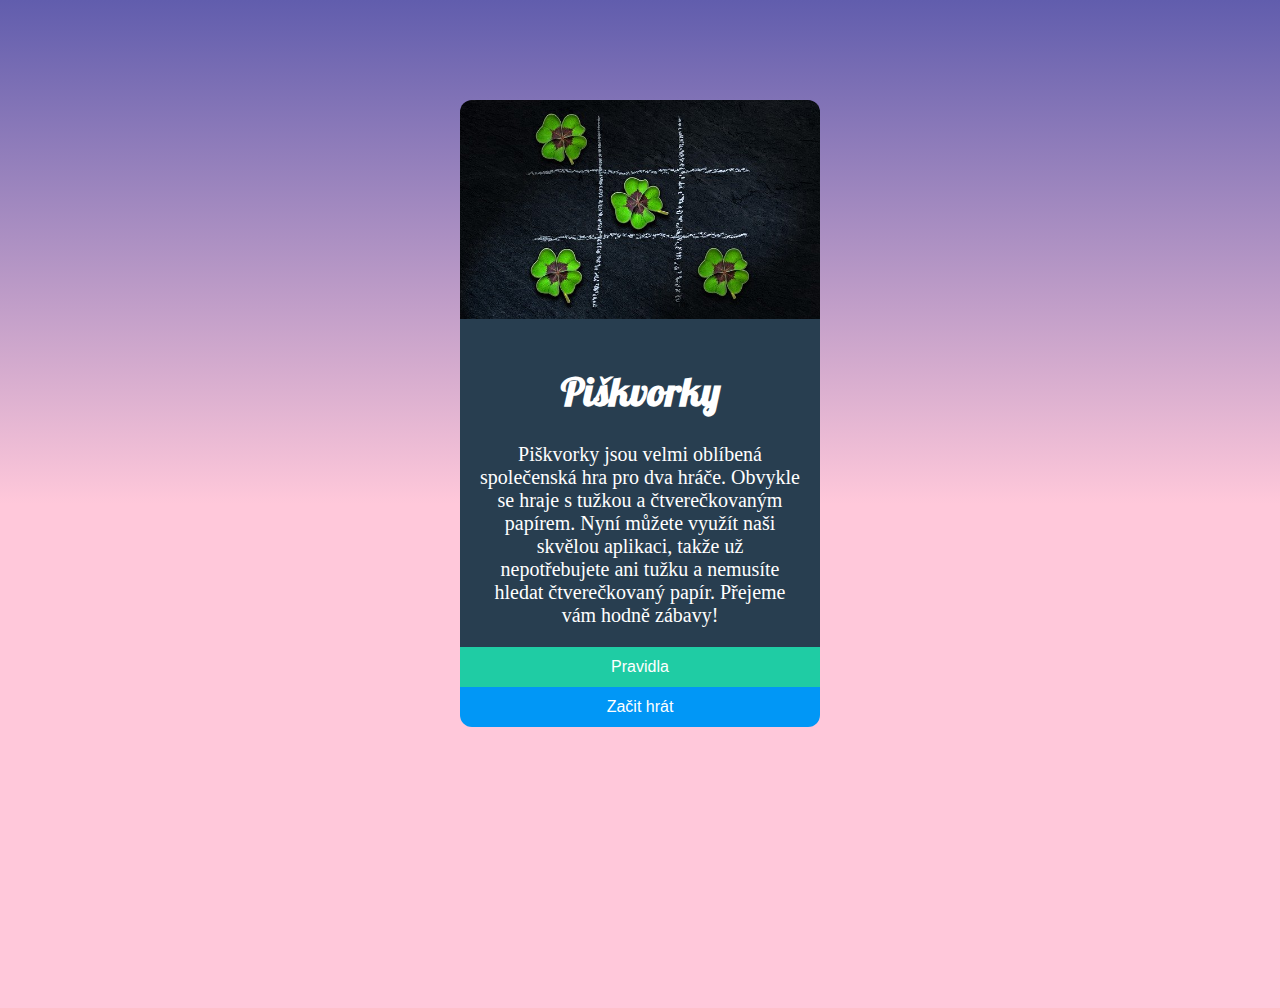
<file: index.html>
<!DOCTYPE html>
<html lang="en">
  <head>
    <meta charset="UTF-8" />
    <meta name="viewport" content="width=device-width, initial-scale=1.0" />
    <title>Document</title>
    <link rel="stylesheet" href="style.css" />
  </head>
  <body>
    <div class="hlavni_blok">
      <img class="uvodni_obrazek" src="uvodni.jpg" alt="uvodni_obrazek" />
      <div class="blok_textu">
        <h1 class="nazev">Piškvorky</h1>

        <div class="uvodni_text">
          Piškvorky jsou velmi oblíbená společenská hra pro dva hráče. Obvykle
          se hraje s tužkou a čtverečkovaným papírem. Nyní můžete využít naši
          skvělou aplikaci, takže už nepotřebujete ani tužku a nemusíte hledat
          čtverečkovaný papír. Přejeme vám hodně zábavy!
        </div>
      </div>

      <button class="prvni_tlacitko">
        <a
          class="tlacitka"
          href="https://czechitas-podklady.cz/Piskvorky-pravidla/"
          >Pravidla</a
        >
      </button>

      <button class="druhe_tlacitko">
        <a class="tlacitka" href="hra.html">Začit hrát</a>
      </button>
    </div>
  </body>
</html>
</file>
<file: style.css>
@import url('https://fonts.googleapis.com/css2?family=Lobster&display=swap');

.nazev,
.nazev_html2 {
  font-family: lobster;
  color: #ffffff;
}

html {
  box-sizing: border-box;

}

body {
  background: linear-gradient(to bottom, #615dad, #ffc8da 50%);
  min-height: 100vh;

}

.hlavni_blok {
  width: 100%;

  max-width: 40vmin;
  margin: auto;
  margin-top: 100px;
  margin-bottom: 100px;

  color: #ffffff;

  display: flex;
  flex-direction: column;
  border-top-left-radius: 12px;
  border-top-right-radius: 12px;
  border-bottom-left-radius: 12px;
  border-bottom-right-radius: 12px;

  overflow: hidden;
  min-height: auto;
}

.uvodni_obrazek {
  max-width: 100%;
}


.blok_textu {
  padding: 20px;
  font-size: 20px;
  text-align: center;
  background-color: #283e50;
}

.tlacitka {
  text-decoration: none;
  color: white;
  border: none;
  font-size: 1rem;
}

.prvni_tlacitko {
  text-align: center;
  background-color: #1fcca4;
  height: 40px;
  border: none;
}

.druhe_tlacitko {
  text-align: center;
  background-color: #0197f6;
  height: 40px;
  border: none;
}


.prvni_tlacitko:hover {
  background: #1cbb96;
}

.druhe_tlacitko:hover {
  background: #0090e9;
}


/* HTML DOKUMENT HRA */

.body_hra {
  display: flex;
  align-items: center;
  align-content: center;


}

.nazev_html2 {
  margin: 0;
  width: 100%;
  text-align: center;
  font-size: 4vw;

}

.domcek_tlacitko {
  background-color: #1fcca4;
  border: none;
  border-radius: 0.5rem;

}

.restart_tlacitko {
  background-color: #0197f6;
  border: none;
  border-radius: 0.5rem;

}


.domcek_tlacitko:hover {
  background: #1cbb96;
}

.restart_tlacitko:hover {
  background: #0090e9;
}

.hraje {
  color: #ffffff;
  font-size: 1vw;
  text-align: start;
  vertical-align: center;
  display: flex;
  align-items: center;


}

.kolecko {
  margin-left: 0.6vw;
  text-align: center;
}

.blok_tlacitek {
  box-sizing: border-box;
  width: 100%;
  display: flex;
  justify-content: space-between;
  align-items: center;
}



.blok_elementuv_hri {
  max-width: 80vmin;

  display: flex;
  flex-direction: column;
  align-items: center;
  align-content: center;
  justify-self: center;
  margin-left: auto;
  margin-right: auto;
}

.blok_policek {
  border: 2px #333030 solid;
  max-width: 80vmin;
  display: flex;
  flex-direction: column;
  flex-wrap: nowrap;


}

.radek_policek {
  display: flex;
  flex-wrap: nowrap;

}

.policko {
  background: #c077bc;
  box-sizing: border-box;
  width: calc(80vw/25);
  height: calc(80vw/25);
  aspect-ratio: 1 / 1;
  border-color: #333030;
  cursor: pointer;
}



.policko:not([disabled]):hover {
  background: #615dad;
  cursor: pointer;
}

.policko:checked {
  background: none;
}

/* Ukol 3 */


.board__field--circle {
  background: #c077bc;
  background: url(circle2.svg) no-repeat;
  background-position: center;

  margin: auto;
  box-sizing: border-box;
  width: calc(80vw/25);
  height: calc(80vw/25);
  border-color: #333030;
  background-size: 2vw;
  animation-duration: 0.5s;
  animation-name: zvetcuje;
}

.board__field--cross {
  background: #c077bc;
  background: url(cross2.svg) no-repeat;
  background-position: center;

  margin: auto;
  box-sizing: border-box;
  width: calc(80vw/25);
  height: calc(80vw/25);
  border-color: #333030;
  background-size: 2vw;
  animation-duration: 0.5s;
  animation-name: zvetcuje;
}


@keyframes zvetcuje {
  from {
    background-size: 0.5vw;
  }

  to {
    background-size: 2vw;
  }
}
</file>
